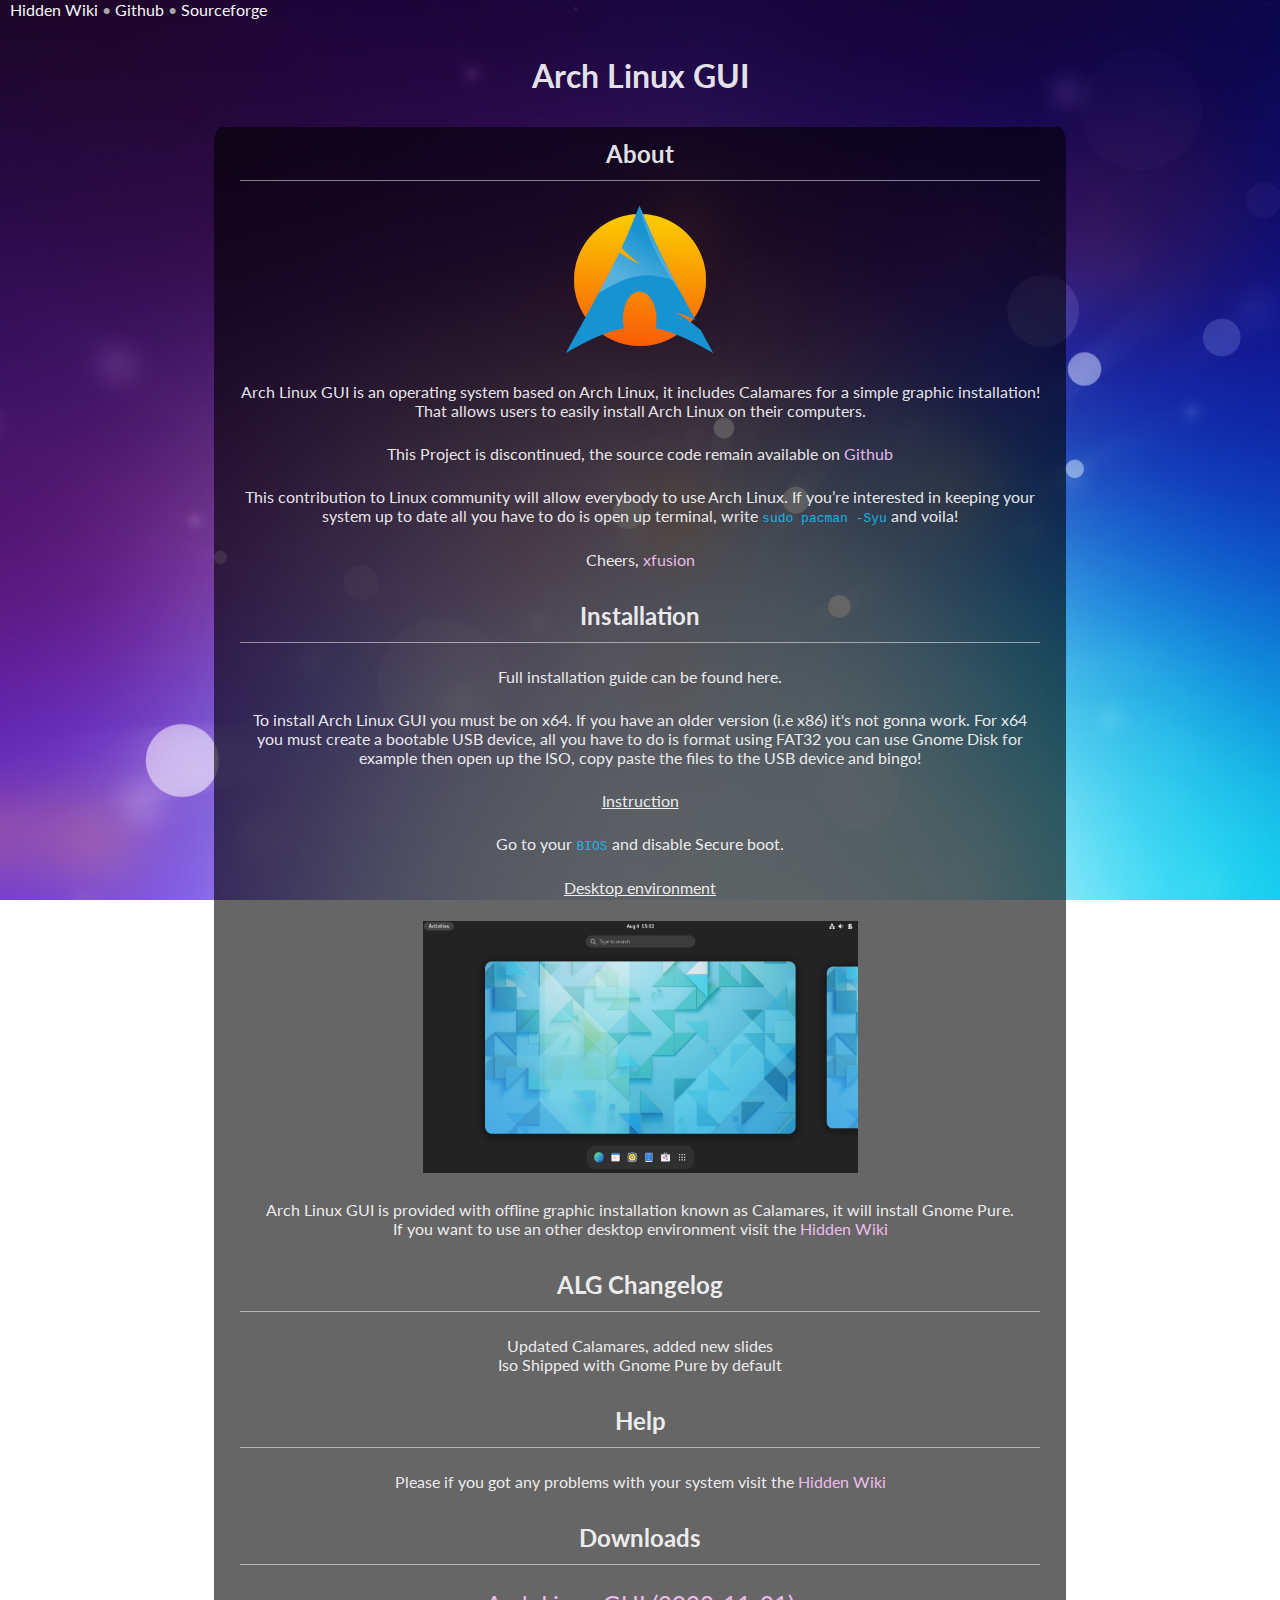
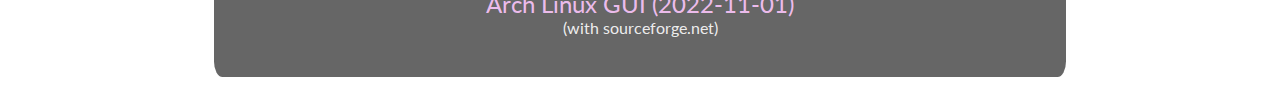
<file: index.html>
<!DOCTYPE html>
<html><head>
	<meta name="generator" content="Hugo 0.48" />
        <meta charset="UTF-8">
        <meta name="viewport" content="width=device-width, initial-scale=1.0">
            <meta name="description" content="">
    
        <title>
                Arch Linux GUI
        </title>
    
<link rel="shortcut icon" href="images/favicon.ico"/>
    
        <link rel="stylesheet" href="./css/style.css">
    </head>
    
    <div id="topnav">
        <div class="left"></div>
        <div class="right"></div>
        <ul class="linklist topnav leftside">
            
        <a href="wiki.html" title="Hidden Wiki">Hidden Wiki</a>
        <span>&bull;</span> <a href="https://github.com/xfusionalg" title="Github">Github</a>    
        <span>&bull;</span> <a href="https://sourceforge.net/projects/archlinux-gui/" title="Sourceforge">Sourceforge</a>
                 
        </ul>
    </div>
    
    <body><div class="header">
    <h1>Arch Linux GUI</h1>
</div><div id="content">

<main>
    <div class="section">
        <div class="title">
            <h2>About</h2>
        </div>
        <div class="post">
        
        <img itemprop="screenshot" src="images/logo.png" loading="lazy" width="150" height="150" alt="ALG"/>
        
            <p>Arch Linux GUI is an operating system based on Arch Linux, it includes Calamares for a simple graphic installation! That allows users to easily install Arch Linux on their computers.</p>
            
           <p>This Project is discontinued, the source code remain available on <a href="https://github.com/xfusionalg">Github</a> </p> 

<p>This contribution to Linux community will allow everybody to use Arch Linux. If you&rsquo;re interested in keeping your system up to date all you have to do is open up terminal, write <code>sudo pacman -Syu</code> and voila!</p>

<p>Cheers, <a href="https://github.com/xfusionalg">xfusion</a></p> 

        </div>
    </div>
    
    <div class="section">
        <div class="title">
            <h2>Installation</h2>
        </div>
        <div class="post">
            

<p>Full installation guide can be found here.</p>

<p>To install Arch Linux GUI you must be on x64. If you have an older version (i.e x86) it's not gonna work. For x64 you must create a bootable USB device, all you have to do is format using FAT32 you can use Gnome Disk for example then open up the ISO, copy paste the files to the USB device and bingo!</p>

<h4 id="instructions-for-1000">Instruction</h4>

<p>Go to your <code>BIOS</code> and disable Secure boot.</p>

<h4 id="instructions-for-go">Desktop environment</h4>
<p>
<img itemprop="screenshot" src="images/gnome-pure.png" loading="lazy" width="435" height="251.683" alt="ALG"/> </p>
                    
<p>Arch Linux GUI is provided with offline graphic installation known as Calamares, it will install Gnome Pure.<br/> If you want to use an other desktop environment visit the <a href="wiki.html#sec-archinstall">Hidden Wiki</a></p>

        </div>
    </div>
    
    <div class="section">
        <div class="title">
            <h2>ALG Changelog</h2>
        </div>
        <div class="post">
            <p>Updated Calamares, added new slides<br />
               Iso Shipped with Gnome Pure by default<br /> </p>
        </div>
    </div>
    
        <div class="section">
        <div class="title">
            <h2>Help</h2>
        </div>
        <div class="post">
            <p>Please if you got any problems with your system visit the <a href="wiki.html">Hidden Wiki</a><br>

        </div>
    </div>
    
    <div class="section">
        <div class="title">
            <h2>Downloads</h2>
        </div>
        <div class="post">
            
<h3 id="ALG"><a href="https://sourceforge.net/projects/archlinux-gui/files/archlinux-gui-gnome-pure-2022.11-x86_64.iso/download">Arch Linux GUI (2022-11-01)</a></h3> (with sourceforge.net)

        </div>
    </div>
    
    <div class="footer"\>
</main>


        </div></body>     
</html>
</file>
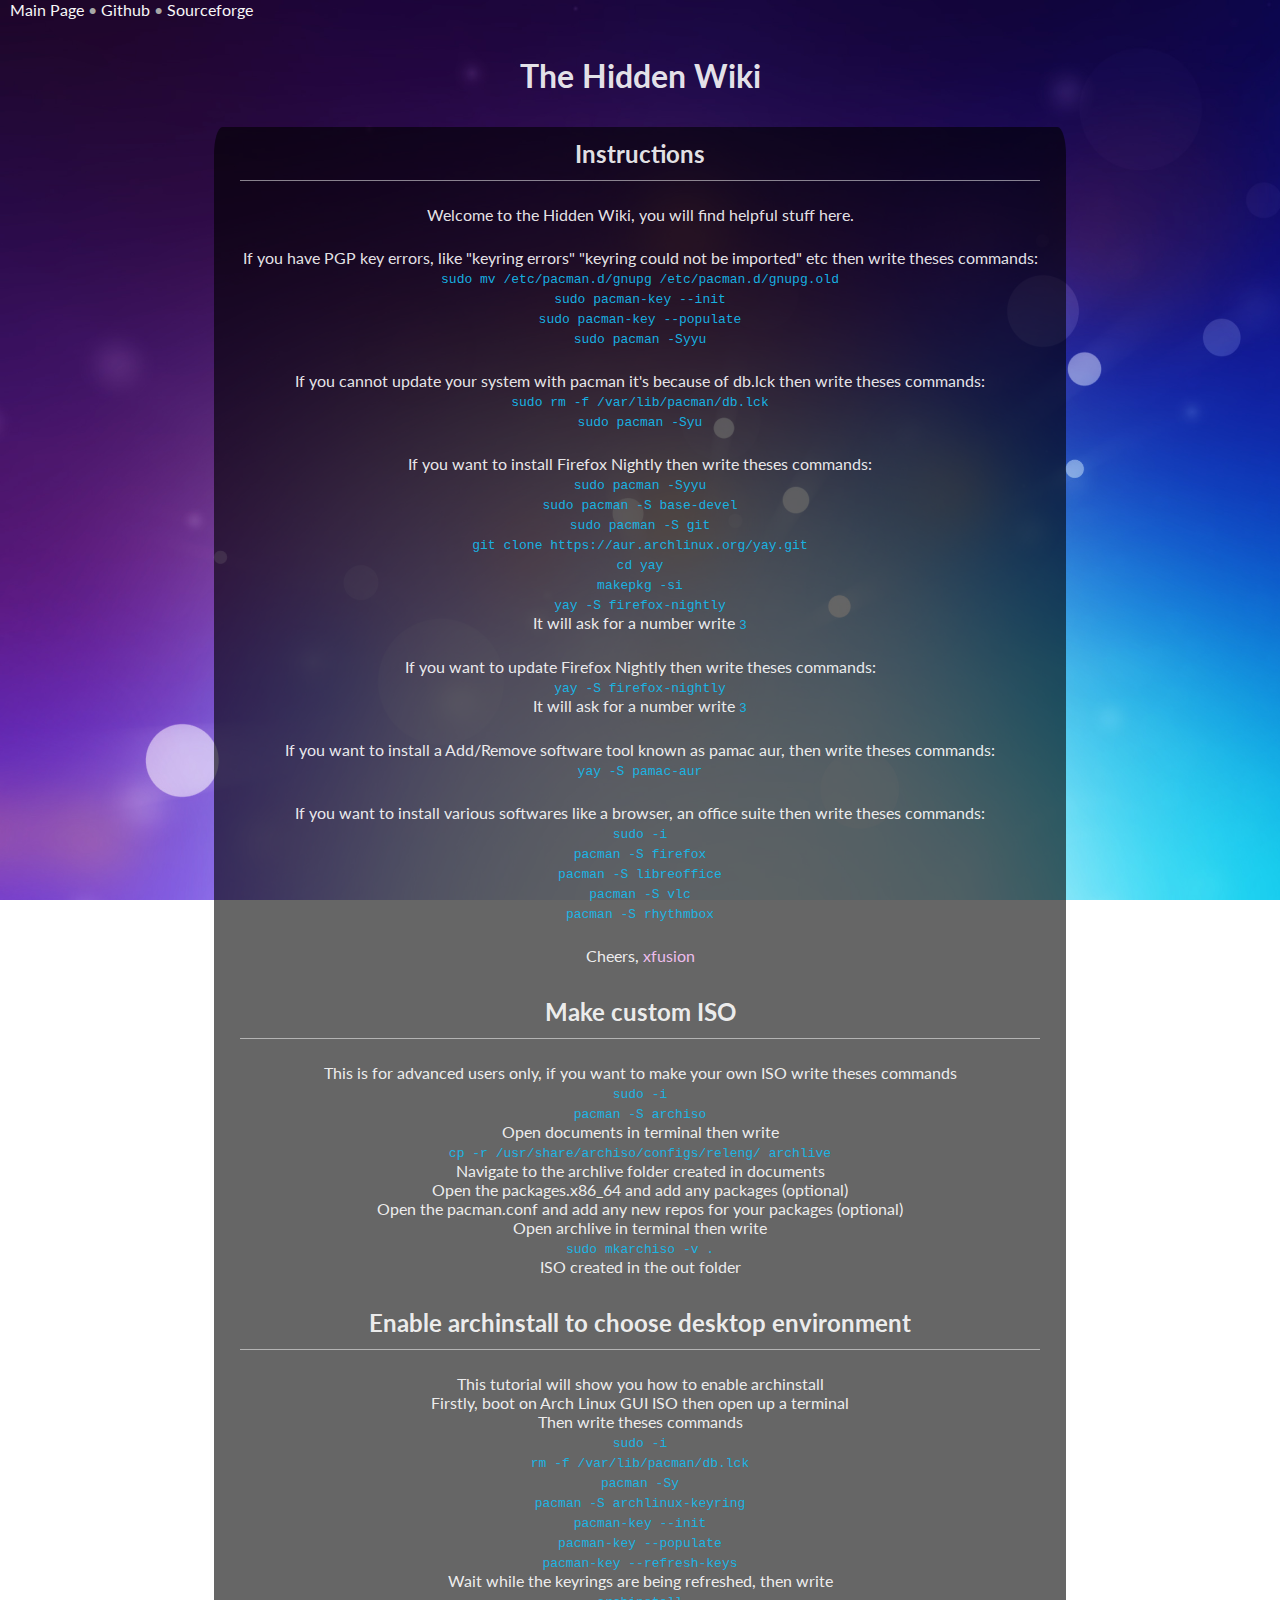
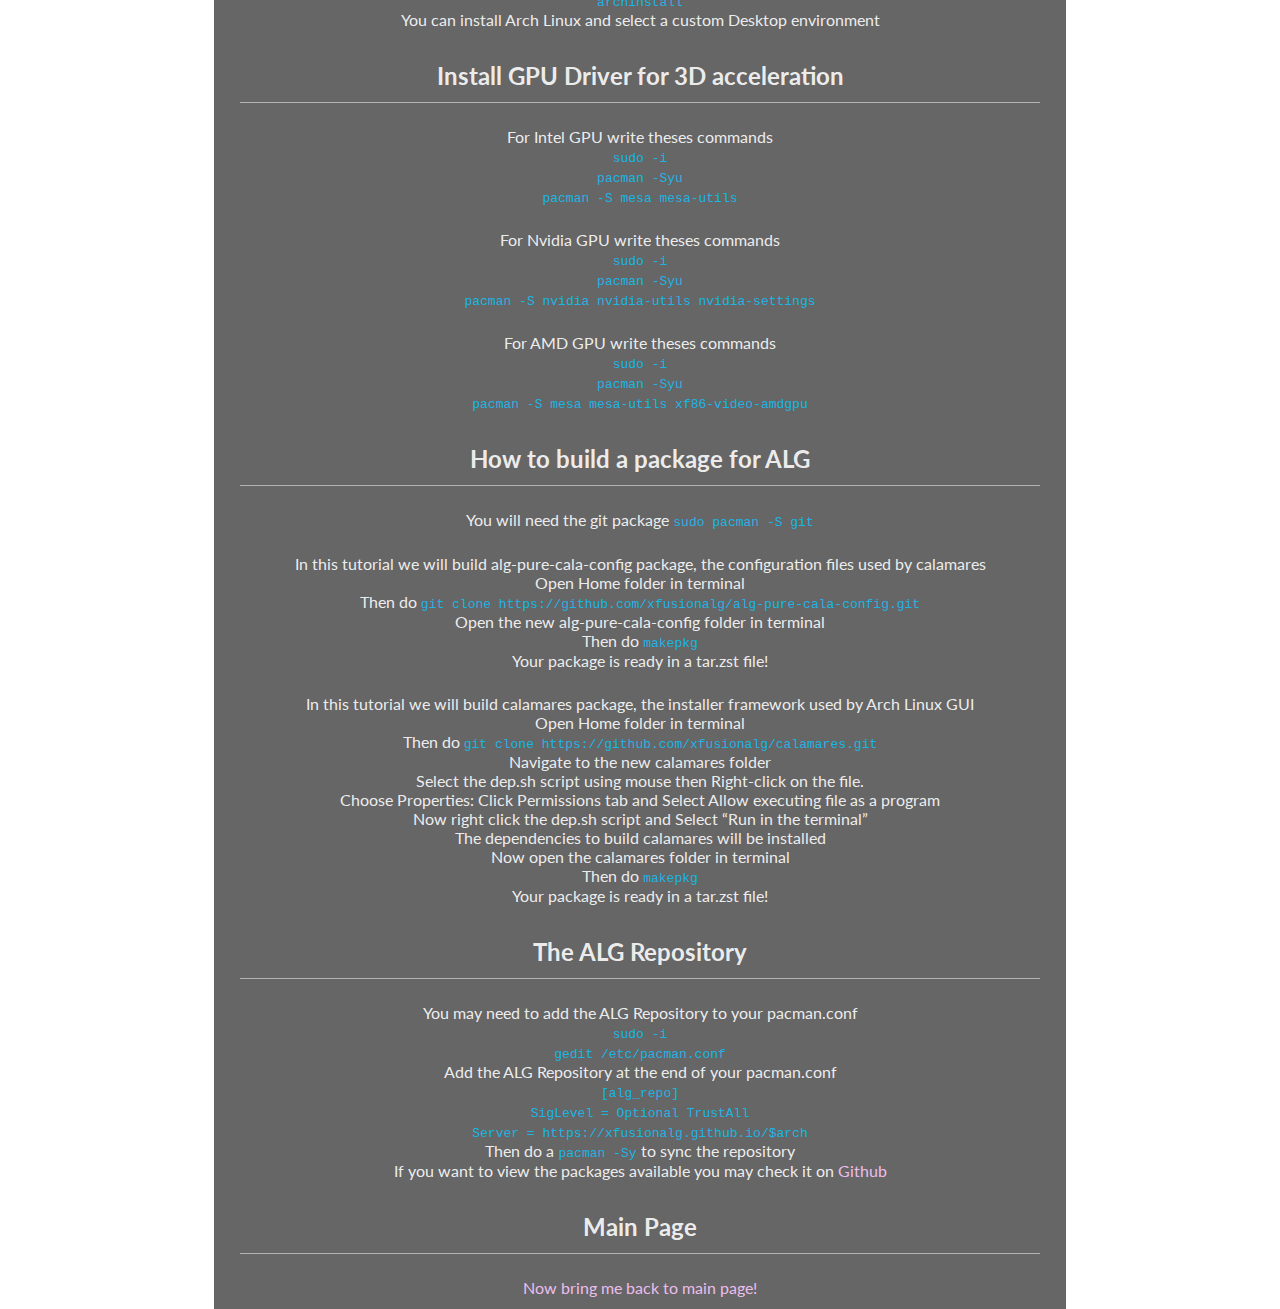
<file: wiki.html>
<!DOCTYPE html>
<html><head>
	<meta name="generator" content="Hugo 0.48" />
        <meta charset="UTF-8">
        <meta name="viewport" content="width=device-width, initial-scale=1.0">
            <meta name="description" content="">
    
        <title>
                Arch Linux GUI
        </title>
    
        <link rel="shortcut icon" href="images/favicon.ico"/>
    
        <link rel="stylesheet" href="./css/style.css">
    </head>
    
            <link rel="stylesheet" href="./css/style.css">
    </head>
    
    <div id="topnav">
        <div class="left"></div>
        <div class="right"></div>
        <ul class="linklist topnav leftside">
            
        <a href="index.html" title="Main Page">Main Page</a>
        <span>&bull;</span> <a href="https://github.com/xfusionalg" title="Github">Github</a>    
        <span>&bull;</span> <a href="https://sourceforge.net/projects/archlinux-gui/" title="Sourceforge">Sourceforge</a>

                 
        </ul>
    </div>
    
    <body><div class="header">
    <h1>The Hidden Wiki</h1>
</div><div id="content">

<main>
    
    <div class="section">
        <div class="title">
            <h2>Instructions</h2>
        </div>
        <div class="post">
            <p>Welcome to the Hidden Wiki, you will find helpful stuff here.</p>
            
           <p>If you have PGP key errors, like "keyring errors" "keyring could not be imported" etc then write theses commands:<br> <code>sudo mv /etc/pacman.d/gnupg /etc/pacman.d/gnupg.old</code> <br> <code>sudo pacman-key --init</code>  <br> <code>sudo pacman-key --populate</code> <br> <code>sudo pacman -Syyu</code></p> 
           
           <p>If you cannot update your system with pacman it's because of db.lck then write theses commands:<br> <code>sudo rm -f /var/lib/pacman/db.lck</code>  <br> <code>sudo pacman -Syu</code></p>

<p>If you want to install Firefox Nightly then write theses commands:<br> <code>sudo pacman -Syyu</code> <br> <code>sudo pacman -S base-devel</code> <br> <code>sudo pacman -S git</code> <br> <code>git clone https://aur.archlinux.org/yay.git</code> <br> <code>cd yay</code> <br> <code>makepkg -si</code> <br> <code>yay -S firefox-nightly</code> <br> It will ask for a number write <code>3</code></p>

<p>If you want to update Firefox Nightly then write theses commands:<br>  <code>yay -S firefox-nightly</code> <br> It will ask for a number write <code>3</code> </p>

<p>If you want to install a Add/Remove software tool known as pamac aur, then write theses commands:<br> <code>yay -S pamac-aur</code></p>

<p>If you want to install various softwares like a browser, an office suite then write theses commands:<br> <code>sudo -i</code><br> <code>pacman -S firefox</code><br> <code>pacman -S libreoffice</code><br> <code>pacman -S vlc</code><br> <code>pacman -S rhythmbox</code></p>

<p>Cheers, <a href="https://github.com/xfusionalg">xfusion</a></p> 

        </div>
    </div>
    
    <div class="section">
        <div class="title">
            <h2>Make custom ISO</h2>
        </div>
        <div class="post">
           
<p>This is for advanced users only, if you want to make your own ISO write theses commands <br>
<code>sudo -i</code><br><code>pacman -S archiso</code><br> Open documents in terminal then write<br> <code>cp -r /usr/share/archiso/configs/releng/ archlive</code><br>
Navigate to the archlive folder created in documents<br>
Open the packages.x86_64 and add any packages (optional)<br>
Open the pacman.conf and add any new repos for your packages (optional)<br>
Open archlive in terminal then write<br>
<code>sudo mkarchiso -v .</code><br>
ISO created in the out folder<br>
</p>

        </div>
    </div>
    
    <section id="sec-archinstall" >
    <div class="section">
        <div class="title">
            <h2>Enable archinstall to choose desktop environment</h2>
        </div>
        <div class="post">
        
        <p>
        This tutorial will show you how to enable archinstall<br>
        Firstly, boot on Arch Linux GUI ISO then open up a terminal<br>
        Then write theses commands<br>
        <code>sudo -i</code><br>
        <code>rm -f /var/lib/pacman/db.lck</code><br>
        <code>pacman -Sy</code/><br>
        <code>pacman -S archlinux-keyring</code><br>
        <code>pacman-key --init</code><br>
        <code>pacman-key --populate</code><br>
        <code>pacman-key --refresh-keys</code><br>
        Wait while the keyrings are being refreshed, then write<br>
        <code>archinstall</code><br>
        You can install Arch Linux and select a custom Desktop environment<br>
        </p>

        </div>
    </div>
    </section>
    
     <div class="section">
        <div class="title">
            <h2>Install GPU Driver for 3D acceleration</h2>
        </div>
        <div class="post">
           
<p>For Intel GPU write theses commands<br>
<code>sudo -i</code><br><code>pacman -Syu</code><br><code>pacman -S mesa mesa-utils</code><br>
   </p>
   
   <p>For Nvidia GPU write theses commands<br>
   <code>sudo -i</code><br><code>pacman -Syu</code><br><code> pacman -S nvidia nvidia-utils nvidia-settings</code>
   </p>
   
   <p>For AMD GPU write theses commands<br>
   <code>sudo -i</code><br><code>pacman -Syu</code><br><code> pacman -S mesa mesa-utils xf86-video-amdgpu</code>
   </p>

        </div>
    </div>
    
    <div class="section">
        <div class="title">
            <h2>How to build a package for ALG</h2>
        </div>
        <div class="post">
        
        <p>You will need the git package
        <code>sudo pacman -S git</code>
        </p>
        
           
<p>In this tutorial we will build alg-pure-cala-config package, the configuration files used by calamares<br>
Open Home folder in terminal<br>
Then do <code>git clone https://github.com/xfusionalg/alg-pure-cala-config.git</code><br>
Open the new alg-pure-cala-config folder in terminal<br>
Then do <code>makepkg</code><br>
Your package is ready in a tar.zst file!<br>
</p>

<p>In this tutorial we will build calamares package, the installer framework used by Arch Linux GUI<br>
Open Home folder in terminal<br>
Then do <code>git clone https://github.com/xfusionalg/calamares.git</code><br>
Navigate to the new calamares folder<br>
Select the dep.sh script using mouse then Right-click on the file.<br>
Choose Properties: Click Permissions tab and Select Allow executing file as a program<br>
Now right click the dep.sh script and Select “Run in the terminal” <br>
The dependencies to build calamares will be installed<br>
Now open the calamares folder in terminal<br>
Then do <code>makepkg</code><br>
Your package is ready in a tar.zst file!
</p>

        </div>
    </div>
    
    <div class="section">
        <div class="title">
            <h2>The ALG Repository</h2>
        </div>
        <div class="post">
           
<p> You may need to add the ALG Repository to your pacman.conf<br>
<code>sudo -i</code><br>
<code>gedit /etc/pacman.conf</code><br>
Add the ALG Repository at the end of your pacman.conf<br>
<code>[alg_repo]</code><br>
<code>SigLevel = Optional TrustAll</code><br>
<code>Server = https://xfusionalg.github.io/$arch</code><br>
Then do a <code>pacman -Sy</code> to sync the repository<br>
If you want to view the packages available you may check it on <a href="https://github.com/xfusionalg/xfusionalg.github.io/tree/main/x86_64">Github</a>
</p>

        </div>
    </div>
    
      
    <div class="section">
        <div class="title">
            <h2>Main Page</h2>
        </div>
        <div class="post">
           
<p><a href="index.html">Now bring me back to main page!</a></p>

        </div>
    </div>
    
    <div class="footer"\>
</main>


        </div></body>
</html>
</file>
<file: css/style.css>
@import url("https://fonts.googleapis.com/css?family=Lato");*{padding:0;margin:0}html,body{height:100%;padding:0;display:flex;flex-direction:column}body{background-color:rgba(0,0,0,0.6);background:url(../images/bg.jpg);background-size:cover;background-repeat:no-repeat;background-attachment:fixed;font-family:"Lato",sans-serif;color:rgba(255,255,255,0.9)}body>*{flex-shrink:0}a:link,a:visited,a:link{text-decoration:none;color:rgba(255,200,255,0.9)}a:hover{text-decoration:none;color:rgba(22,186,236,0.959)}h3{font-size:150%;font-weight:normal}h4{font-weight:normal;text-decoration:underline}code{color:rgba(22,186,236,0.959)}.header{text-align:center;margin-left:auto;margin-right:auto;margin-top:2.5%;width:50rem}main{background-color:rgba(0,0,0,0.6);text-align:center;margin-left:auto;margin-right:auto;margin-top:2.5%;margin-bottom:2%;padding-left:2%;padding-right:2%;width:50rem;flex-grow:1;border-radius:1%}.section{text-align:center;margin-left:auto;margin-right:auto;margin-top:2.5%;width:50rem}.title{padding-top:1.5%;padding-bottom:1.5%;border-bottom:1px solid rgba(255,255,255,0.5)}.post>*{padding-top:3%}.footer{padding-bottom:5%}

/* Top navigation */
#topnav {
	position: relative;
	margin-left: 10px;
	margin-right: 15px;
	display: block;
	float: left;
	white-space: nowrap; /* For Opera */
	background-repeat: repeat-x;
}
#topnav, #topnav div, #search-box, #search-box div {
	background-position: 0 -6px;
	height: 24px;
}
#topnav div, #search-box div {
    background-repeat: no-repeat;
    position: absolute;
    top: 0;
}
#topnav div.left {
    left: -10px;
    width: 10px;
}
#search-box div.left {
    left: -20px;
    width: 20px;
    background-position: -20px -6px;
}
#topnav div.right, #search-box div.right {
    right: -10px;
    width: 10px;
    background-position: -60px -6px;
}

#topnav ul.topnav {
    margin: 0;
    padding: 0;
}
#topnav ul.topnav li {
    margin-top: 0;
    padding-top: 5px;
    line-height: 1em;
}

.topnav {
    color: #a7a7a7;
}

.topnav a:link, .topnav a:visited {
	color: #f7f7f7;
}

.topnav a:hover, .topnav .current a, .topnav .current a:visited, .topnav .current a:hover {
	color: #aaaaaa;
}

.topnav a:active, .topnav .current a:active {
	color: #aaaaaa;
}
</file>
